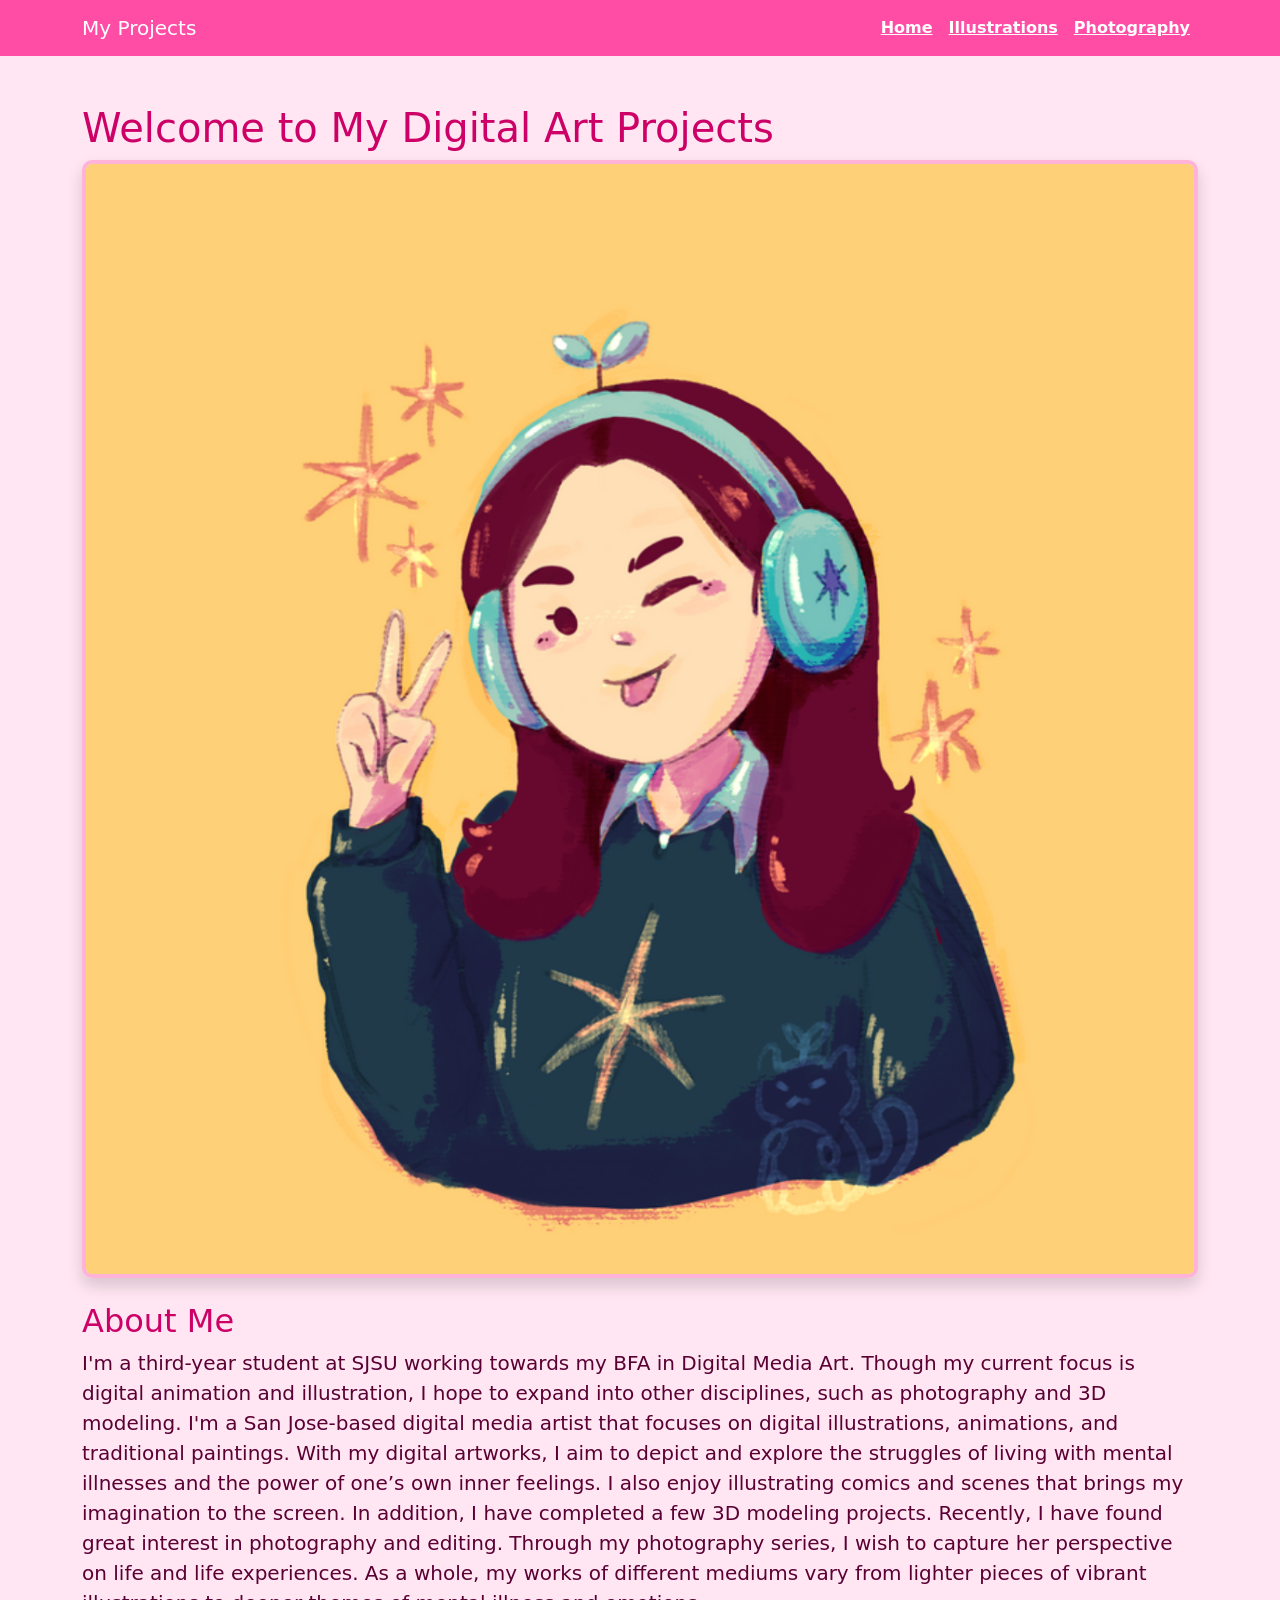
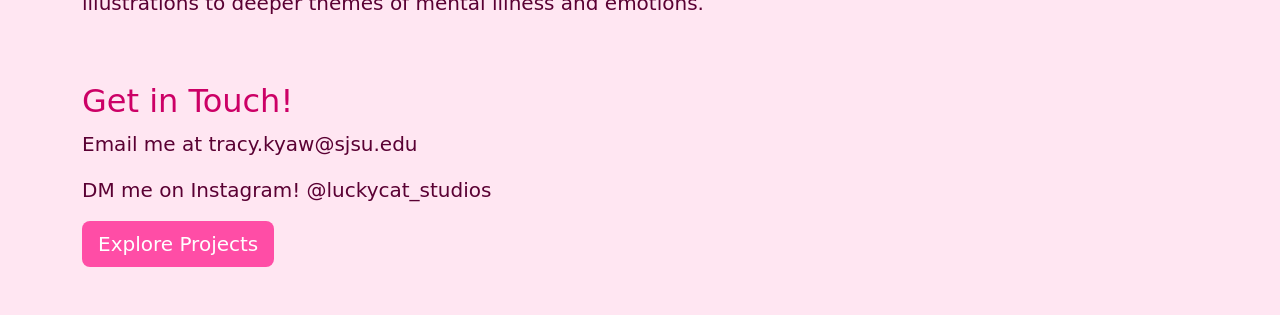
<file: index.html>
<!DOCTYPE html>
<html lang="en">
<head>
    <meta charset="UTF-8">
    <meta name="viewport" content="width=device-width, initial-scale=1">
    <title>Home</title>

    <!-- Bootstrap CSS -->
    <link href="https://cdn.jsdelivr.net/npm/bootstrap@5.3.2/dist/css/bootstrap.min.css" rel="stylesheet">
    <!-- Custom Pink Styles -->
    <link href="css/style.css" rel="stylesheet">
</head>
<body>

<!-- Navbar -->
<nav class="navbar navbar-expand-lg navbar-dark">
    <div class="container">
        <a class="navbar-brand" href="index.html">My Projects</a>
        <button class="navbar-toggler" type="button" data-bs-toggle="collapse" data-bs-target="#navbarNav">
            <span class="navbar-toggler-icon"></span>
        </button>

        <div class="collapse navbar-collapse" id="navbarNav">
            <ul class="navbar-nav ms-auto">
                <li class="nav-item"><a class="nav-link active" href="index.html">Home</a></li>
                <li class="nav-item"><a class="nav-link active" href="illustration.html">Illustrations</a></li>
                <li class="nav-item"><a class="nav-link active" href="photography.html">Photography</a></li>
        </div>
    </div>
</nav>

<!-- Content -->
<div class="container py-5">
    <h1>Welcome to My Digital Art Projects</h1>
    <img src="pfp.png" class="img-fluid shadow" alt="Home Image">
    <br><br>
    <h2>About Me</h2>
    <p class="lead">I'm a third-year student at SJSU working towards my BFA in Digital Media Art. Though my current focus is digital animation and illustration, I hope to expand into other disciplines, such as photography and 3D modeling. I'm a San Jose-based digital media artist that focuses on digital illustrations, animations, and traditional paintings. With my digital artworks, I aim to depict and explore the struggles of living with mental illnesses and the power of one’s own inner feelings. I also enjoy illustrating comics and scenes that brings my imagination to the screen. In addition, I have completed a few 3D modeling projects. Recently, I have found great interest in photography and editing. Through my photography series, I wish to capture her perspective on life and life experiences. As a whole, my works of different mediums vary from lighter pieces of vibrant illustrations to deeper themes of mental illness and emotions.</p>
    <br><br>
    <h2>Get in Touch!</h2>
    <p class="lead">Email me at tracy.kyaw@sjsu.edu</p>
    <p class="lead">DM me on Instagram! @luckycat_studios</p>
    <a href="logo.html" class="btn btn-pink btn-lg">Explore Projects</a>
</div>

<script src="https://cdn.jsdelivr.net/npm/bootstrap@5.3.2/dist/js/bootstrap.bundle.min.js"></script>
</body>
</html>
</file>
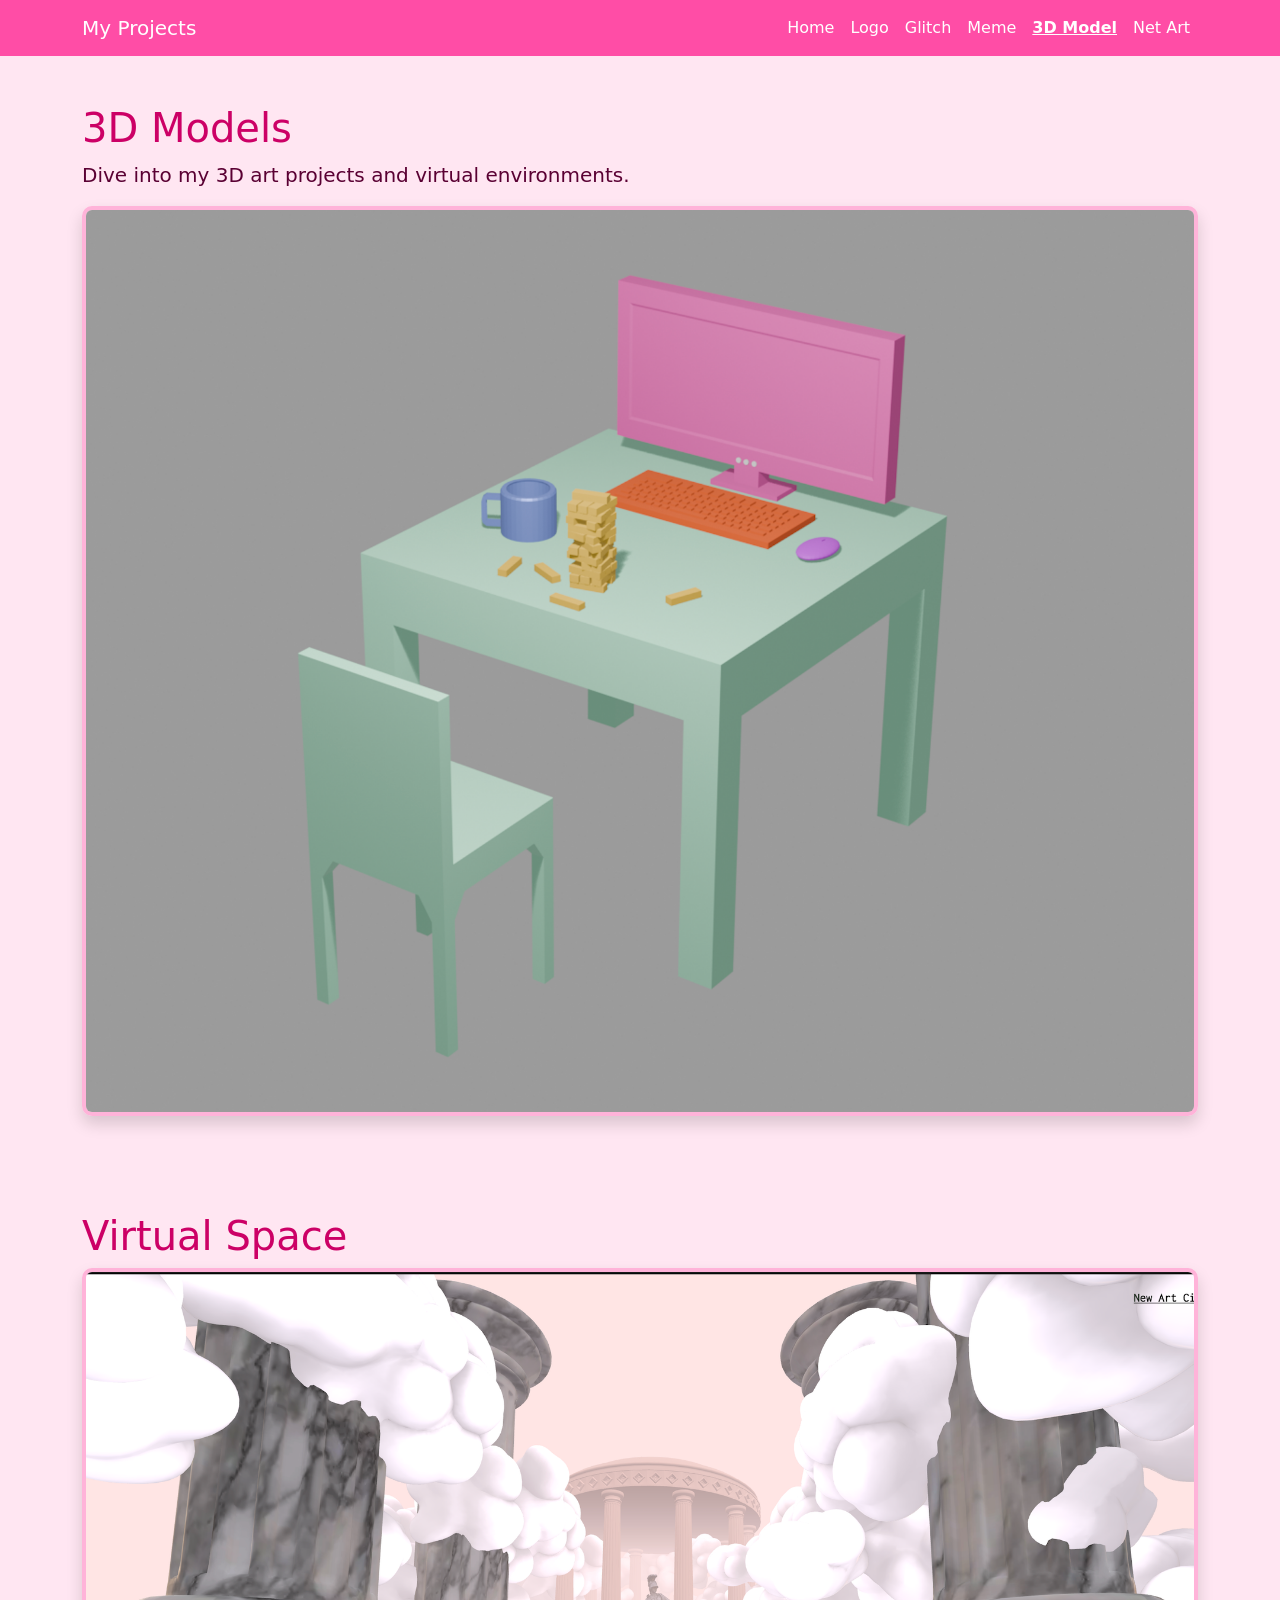
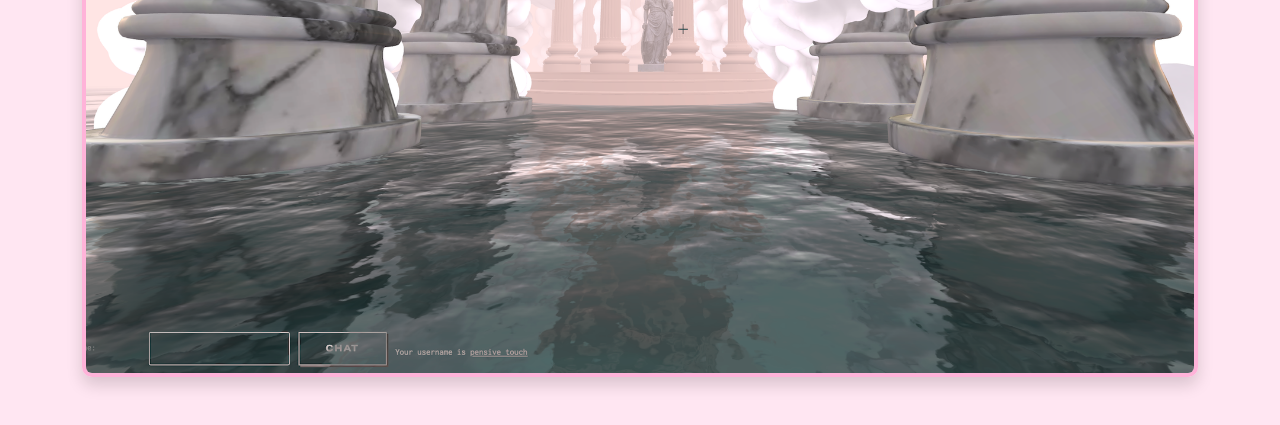
<file: 3dmodel.html>
<!DOCTYPE html>
<html lang="en">
<head>
    <meta charset="UTF-8">
    <meta name="viewport" content="width=device-width, initial-scale=1">
    <title>3D Models / Virtual Space</title>
    <link href="https://cdn.jsdelivr.net/npm/bootstrap@5.3.2/dist/css/bootstrap.min.css" rel="stylesheet">
    <link href="css/style.css" rel="stylesheet">
</head>
<body>

<nav class="navbar navbar-expand-lg navbar-dark">
    <div class="container">
        <a class="navbar-brand" href="index.html">My Projects</a>
        <button class="navbar-toggler" type="button" data-bs-toggle="collapse" data-bs-target="#navbarNav">
            <span class="navbar-toggler-icon"></span>
        </button>
        <div class="collapse navbar-collapse" id="navbarNav">
            <ul class="navbar-nav ms-auto">
                <li class="nav-item"><a class="nav-link" href="index.html">Home</a></li>
                <li class="nav-item"><a class="nav-link" href="logo.html">Logo</a></li>
                <li class="nav-item"><a class="nav-link" href="glitch.html">Glitch</a></li>
                <li class="nav-item"><a class="nav-link" href="meme.html">Meme</a></li>
                <li class="nav-item"><a class="nav-link active" href="3dmodel.html">3D Model</a></li>
                <li class="nav-item"><a class="nav-link" href="netart.html">Net Art</a></li>
            </ul>
        </div>
    </div>
</nav>

<div class="container py-5">
    <h1>3D Models</h1>
    <p class="lead">Dive into my 3D art projects and virtual environments.</p>
    <img src="3dmodel.png" class="img-fluid shadow" alt="3D Models">
</div>

<div class="container py-5">
    <h1>Virtual Space</h1>
    <img src="virtual space.png" class="img-fluid shadow" alt="3D Models">
</div>

<script src="https://cdn.jsdelivr.net/npm/bootstrap@5.3.2/dist/js/bootstrap.bundle.min.js"></script>
</body>
</html>
</file>
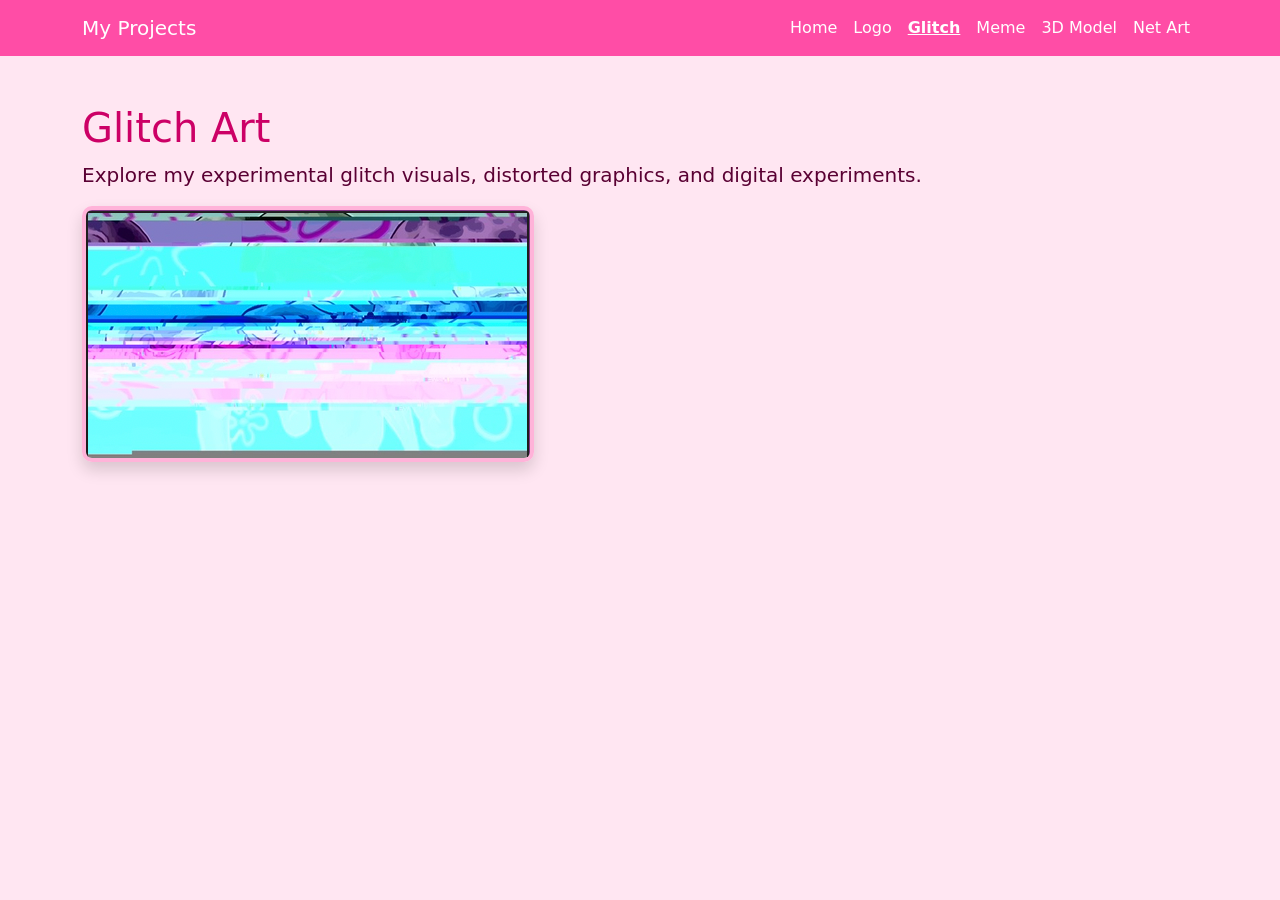
<file: glitch.html>
<!DOCTYPE html>
<html lang="en">
<head>
    <meta charset="UTF-8">
    <meta name="viewport" content="width=device-width, initial-scale=1">
    <title>Glitch Art</title>
    <link href="https://cdn.jsdelivr.net/npm/bootstrap@5.3.2/dist/css/bootstrap.min.css" rel="stylesheet">
    <link href="css/style.css" rel="stylesheet">
</head>
<body>

<nav class="navbar navbar-expand-lg navbar-dark">
    <div class="container">
        <a class="navbar-brand" href="index.html">My Projects</a>
        <button class="navbar-toggler" type="button" data-bs-toggle="collapse" data-bs-target="#navbarNav">
            <span class="navbar-toggler-icon"></span>
        </button>
        <div class="collapse navbar-collapse" id="navbarNav">
            <ul class="navbar-nav ms-auto">
                <li class="nav-item"><a class="nav-link" href="index.html">Home</a></li>
                <li class="nav-item"><a class="nav-link" href="logo.html">Logo</a></li>
                <li class="nav-item"><a class="nav-link active" href="glitch.html">Glitch</a></li>
                <li class="nav-item"><a class="nav-link" href="meme.html">Meme</a></li>
                <li class="nav-item"><a class="nav-link" href="3dmodel.html">3D Model</a></li>
                <li class="nav-item"><a class="nav-link" href="netart.html">Net Art</a></li>
            </ul>
        </div>
    </div>
</nav>

<div class="container py-5">
    <h1>Glitch Art</h1>
    <p class="lead">Explore my experimental glitch visuals, distorted graphics, and digital experiments.</p>
    <img src="glitch.png" class="img-fluid shadow" alt="Glitch Art">
</div>

<script src="https://cdn.jsdelivr.net/npm/bootstrap@5.3.2/dist/js/bootstrap.bundle.min.js"></script>
</body>
</html>
</file>
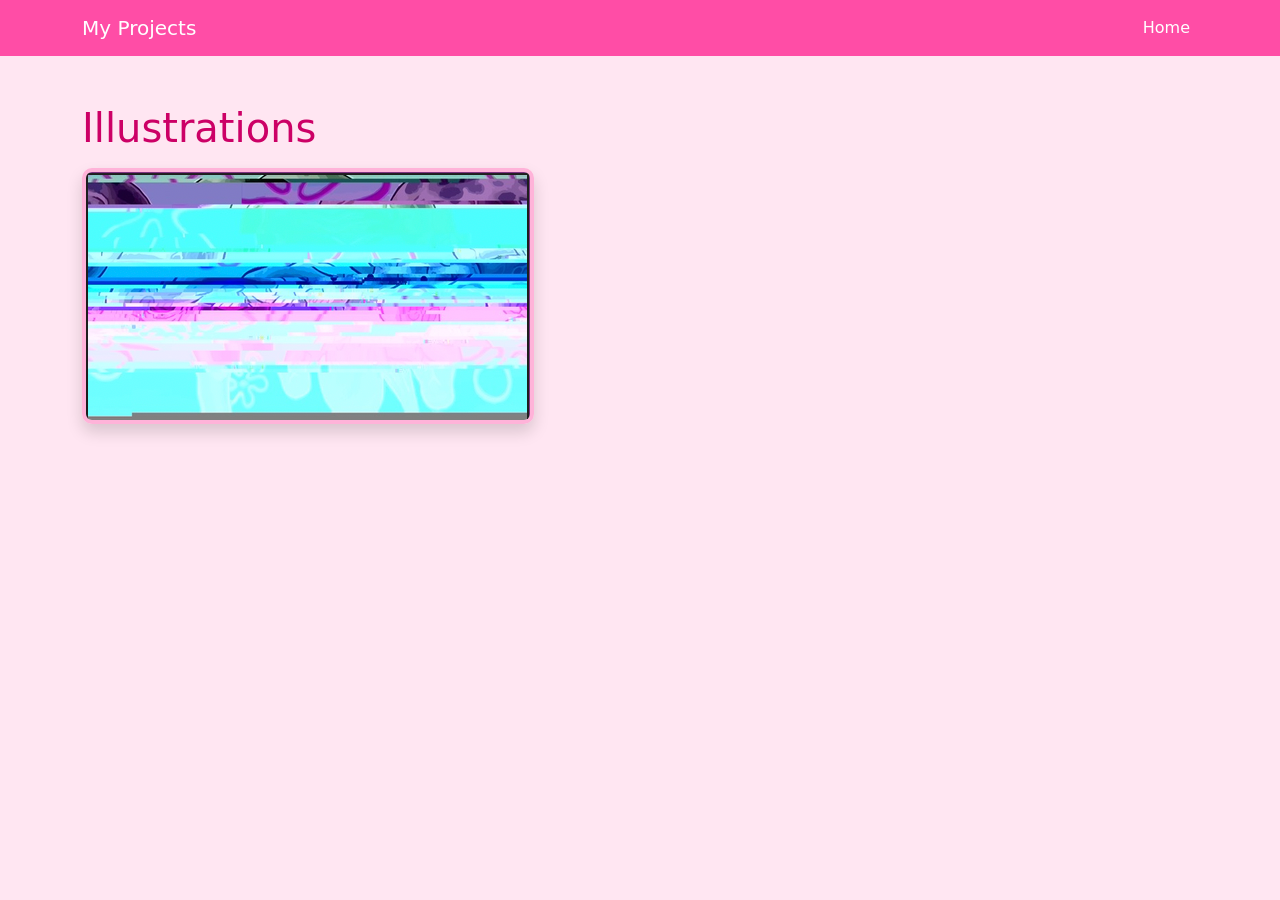
<file: illustration.html>
<!DOCTYPE html>
<html lang="en">
<head>
    <meta charset="UTF-8">
    <meta name="viewport" content="width=device-width, initial-scale=1">
    <title>Illustrations</title>
    <link href="https://cdn.jsdelivr.net/npm/bootstrap@5.3.2/dist/css/bootstrap.min.css" rel="stylesheet">
    <link href="css/style.css" rel="stylesheet">
</head>
<body>

<nav class="navbar navbar-expand-lg navbar-dark">
    <div class="container">
        <a class="navbar-brand" href="index.html">My Projects</a>
        <button class="navbar-toggler" type="button" data-bs-toggle="collapse" data-bs-target="#navbarNav">
            <span class="navbar-toggler-icon"></span>
        </button>
        <div class="collapse navbar-collapse" id="navbarNav">
            <ul class="navbar-nav ms-auto">
                <li class="nav-item"><a class="nav-link" href="index.html">Home</a></li>
            </ul>
        </div>
    </div>
</nav>

<div class="container py-5">
    <h1>Illustrations</h1>
    <p class="lead"></p>
    <img src="glitch.png" class="img-fluid shadow" alt="Glitch Art">
</div>

<script src="https://cdn.jsdelivr.net/npm/bootstrap@5.3.2/dist/js/bootstrap.bundle.min.js"></script>
</body>
</html>
</file>
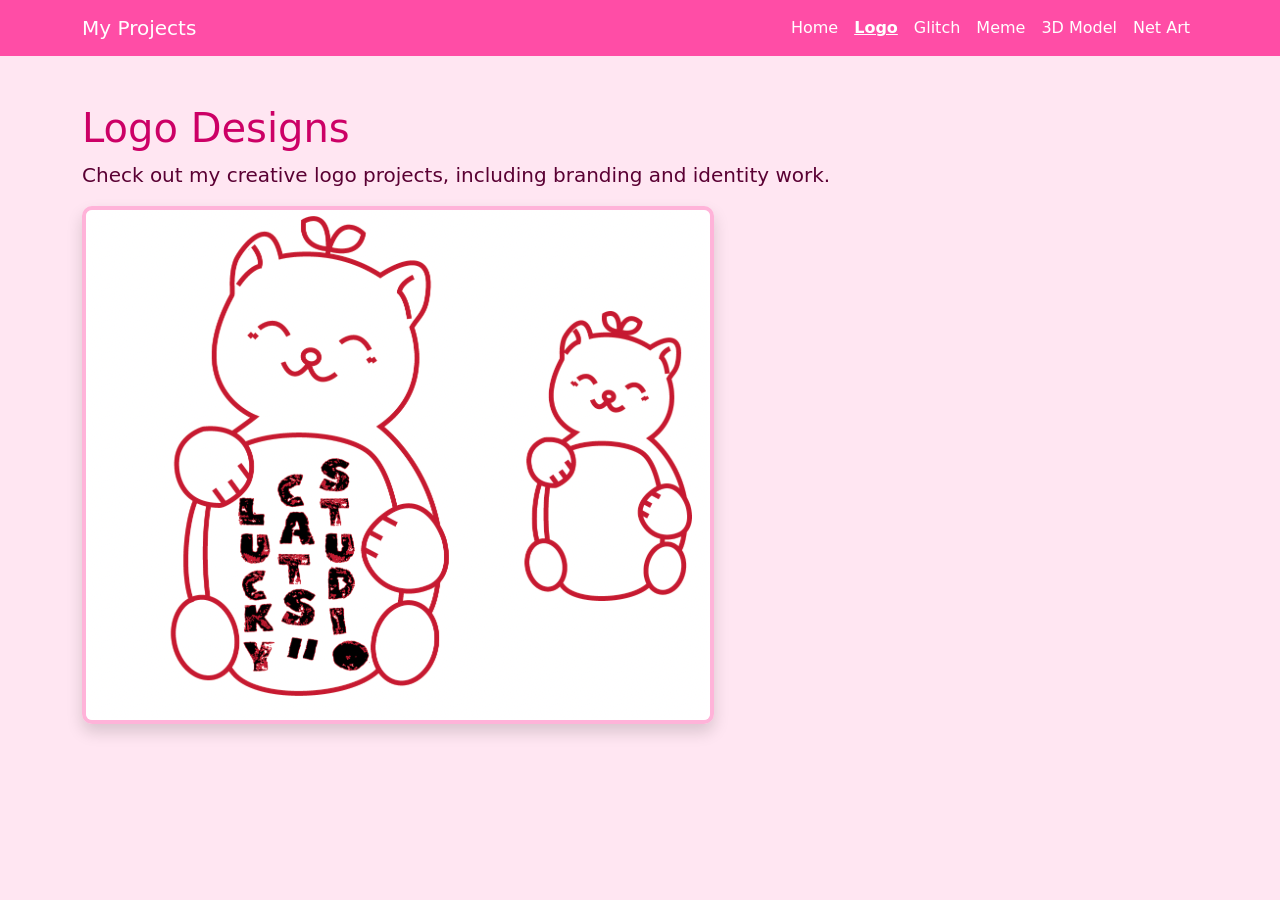
<file: logo.html>
<!DOCTYPE html>
<html lang="en">
<head>
    <meta charset="UTF-8">
    <meta name="viewport" content="width=device-width, initial-scale=1">
    <title>Logo Projects</title>
    <link href="https://cdn.jsdelivr.net/npm/bootstrap@5.3.2/dist/css/bootstrap.min.css" rel="stylesheet">
    <link href="css/style.css" rel="stylesheet">
</head>
<body>

<nav class="navbar navbar-expand-lg navbar-dark">
    <div class="container">
        <a class="navbar-brand" href="index.html">My Projects</a>
        <button class="navbar-toggler" type="button" data-bs-toggle="collapse" data-bs-target="#navbarNav">
            <span class="navbar-toggler-icon"></span>
        </button>
        <div class="collapse navbar-collapse" id="navbarNav">
            <ul class="navbar-nav ms-auto">
                <li class="nav-item"><a class="nav-link" href="index.html">Home</a></li>
                <li class="nav-item"><a class="nav-link active" href="logo.html">Logo</a></li>
                <li class="nav-item"><a class="nav-link" href="glitch.html">Glitch</a></li>
                <li class="nav-item"><a class="nav-link" href="meme.html">Meme</a></li>
                <li class="nav-item"><a class="nav-link" href="3dmodel.html">3D Model</a></li>
                <li class="nav-item"><a class="nav-link" href="netart.html">Net Art</a></li>
            </ul>
        </div>
    </div>
</nav>

<div class="container py-5">
    <h1>Logo Designs</h1>
    <p class="lead">Check out my creative logo projects, including branding and identity work.</p>
    <img src="logo.png" class="img-fluid shadow" alt="Logo Projects">
</div>

<script src="https://cdn.jsdelivr.net/npm/bootstrap@5.3.2/dist/js/bootstrap.bundle.min.js"></script>
</body>
</html>
</file>
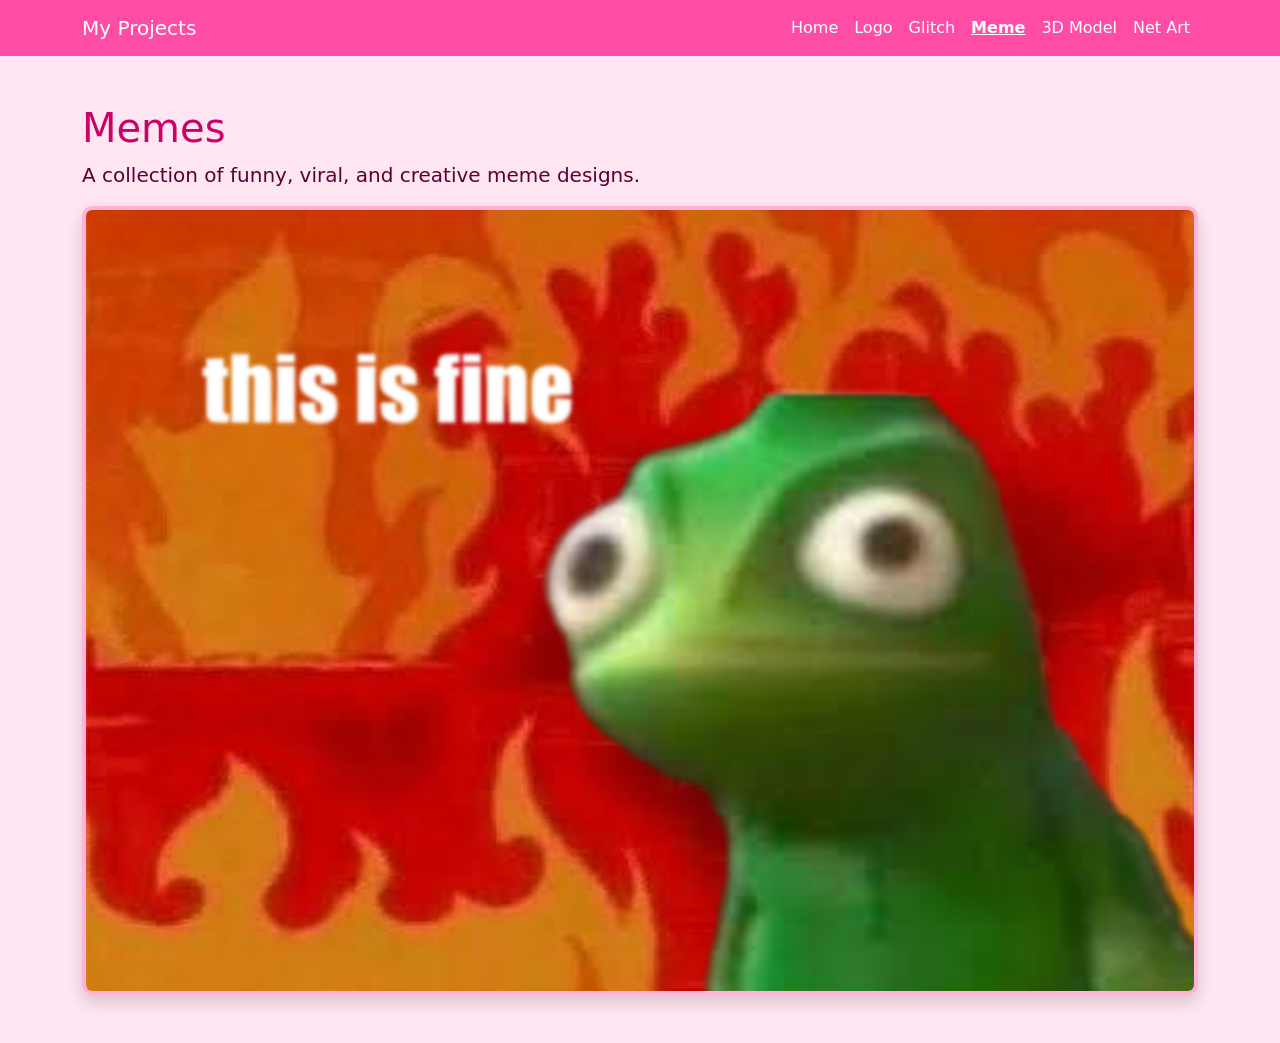
<file: meme.html>
<!DOCTYPE html>
<html lang="en">
<head>
    <meta charset="UTF-8">
    <meta name="viewport" content="width=device-width, initial-scale=1">
    <title>Memes</title>
    <link href="https://cdn.jsdelivr.net/npm/bootstrap@5.3.2/dist/css/bootstrap.min.css" rel="stylesheet">
    <link href="css/style.css" rel="stylesheet">
</head>
<body>

<nav class="navbar navbar-expand-lg navbar-dark">
    <div class="container">
        <a class="navbar-brand" href="index.html">My Projects</a>
        <button class="navbar-toggler" type="button" data-bs-toggle="collapse" data-bs-target="#navbarNav">
            <span class="navbar-toggler-icon"></span>
        </button>
        <div class="collapse navbar-collapse" id="navbarNav">
            <ul class="navbar-nav ms-auto">
                <li class="nav-item"><a class="nav-link" href="index.html">Home</a></li>
                <li class="nav-item"><a class="nav-link" href="logo.html">Logo</a></li>
                <li class="nav-item"><a class="nav-link" href="glitch.html">Glitch</a></li>
                <li class="nav-item"><a class="nav-link active" href="meme.html">Meme</a></li>
                <li class="nav-item"><a class="nav-link" href="3dmodel.html">3D Model</a></li>
                <li class="nav-item"><a class="nav-link" href="netart.html">Net Art</a></li>
            </ul>
        </div>
    </div>
</nav>

<div class="container py-5">
    <h1>Memes</h1>
    <p class="lead">A collection of funny, viral, and creative meme designs.</p>
    <img src="meme.png" class="img-fluid shadow" alt="Memes">
</div>

<script src="https://cdn.jsdelivr.net/npm/bootstrap@5.3.2/dist/js/bootstrap.bundle.min.js"></script>
</body>
</html>
</file>
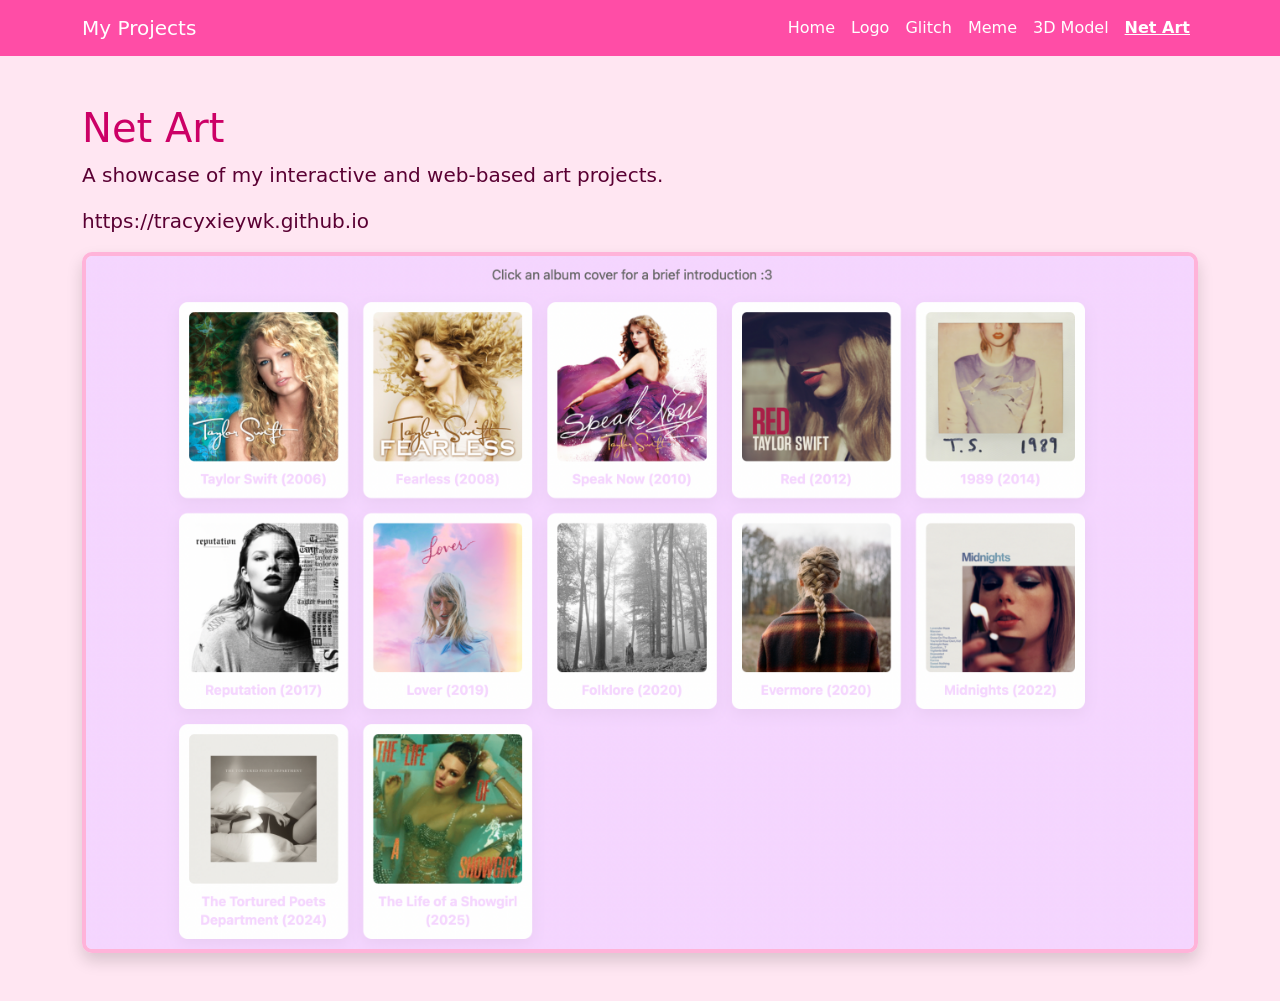
<file: netart.html>
<!DOCTYPE html>
<html lang="en">
<head>
    <meta charset="UTF-8">
    <meta name="viewport" content="width=device-width, initial-scale=1">
    <title>Net Art</title>
    <link href="https://cdn.jsdelivr.net/npm/bootstrap@5.3.2/dist/css/bootstrap.min.css" rel="stylesheet">
    <link href="css/style.css" rel="stylesheet">
</head>
<body>

<nav class="navbar navbar-expand-lg navbar-dark">
    <div class="container">
        <a class="navbar-brand" href="index.html">My Projects</a>
        <button class="navbar-toggler" type="button" data-bs-toggle="collapse" data-bs-target="#navbarNav">
            <span class="navbar-toggler-icon"></span>
        </button>
        <div class="collapse navbar-collapse" id="navbarNav">
            <ul class="navbar-nav ms-auto">
                <li class="nav-item"><a class="nav-link" href="index.html">Home</a></li>
                <li class="nav-item"><a class="nav-link" href="logo.html">Logo</a></li>
                <li class="nav-item"><a class="nav-link" href="glitch.html">Glitch</a></li>
                <li class="nav-item"><a class="nav-link" href="meme.html">Meme</a></li>
                <li class="nav-item"><a class="nav-link" href="3dmodel.html">3D Model</a></li>
                <li class="nav-item"><a class="nav-link active" href="netart.html">Net Art</a></li>
            </ul>
        </div>
    </div>
</nav>

<div class="container py-5">
    <h1>Net Art</h1>
    <p class="lead">A showcase of my interactive and web-based art projects.</p>
    <p class="lead">https://tracyxieywk.github.io</p>
    <img src="netart.png" class="img-fluid shadow" alt="Net Art">
</div>

<script src="https://cdn.jsdelivr.net/npm/bootstrap@5.3.2/dist/js/bootstrap.bundle.min.js"></script>
</body>
</html>
</file>
<file: css/style.css>
/* Global Pink Theme */
body {
    background-color: #ffe6f2; /* light pink */
    color: #5a0033;
}

/* Navbar */
.navbar {
    background-color: #ff4da6 !important; /* hot pink */
}

.nav-link,
.navbar-brand {
    color: white !important;
}

.nav-link.active {
    font-weight: bold;
    text-decoration: underline;
}

/* Content cards / images */
img {
    border: 4px solid #ffb3d9;
    border-radius: 10px;
}

/* Headings */
h1, h2, h3 {
    color: #cc0066;
}

/* Buttons */
.btn-pink {
    background-color: #ff4da6;
    color: white;
    border: none;
}
.btn-pink:hover {
    background-color: #ff1a8c;
}

/* Footer (if you want one later) */
footer {
    background-color: #ff4da6;
    color: white;
}
</file>
